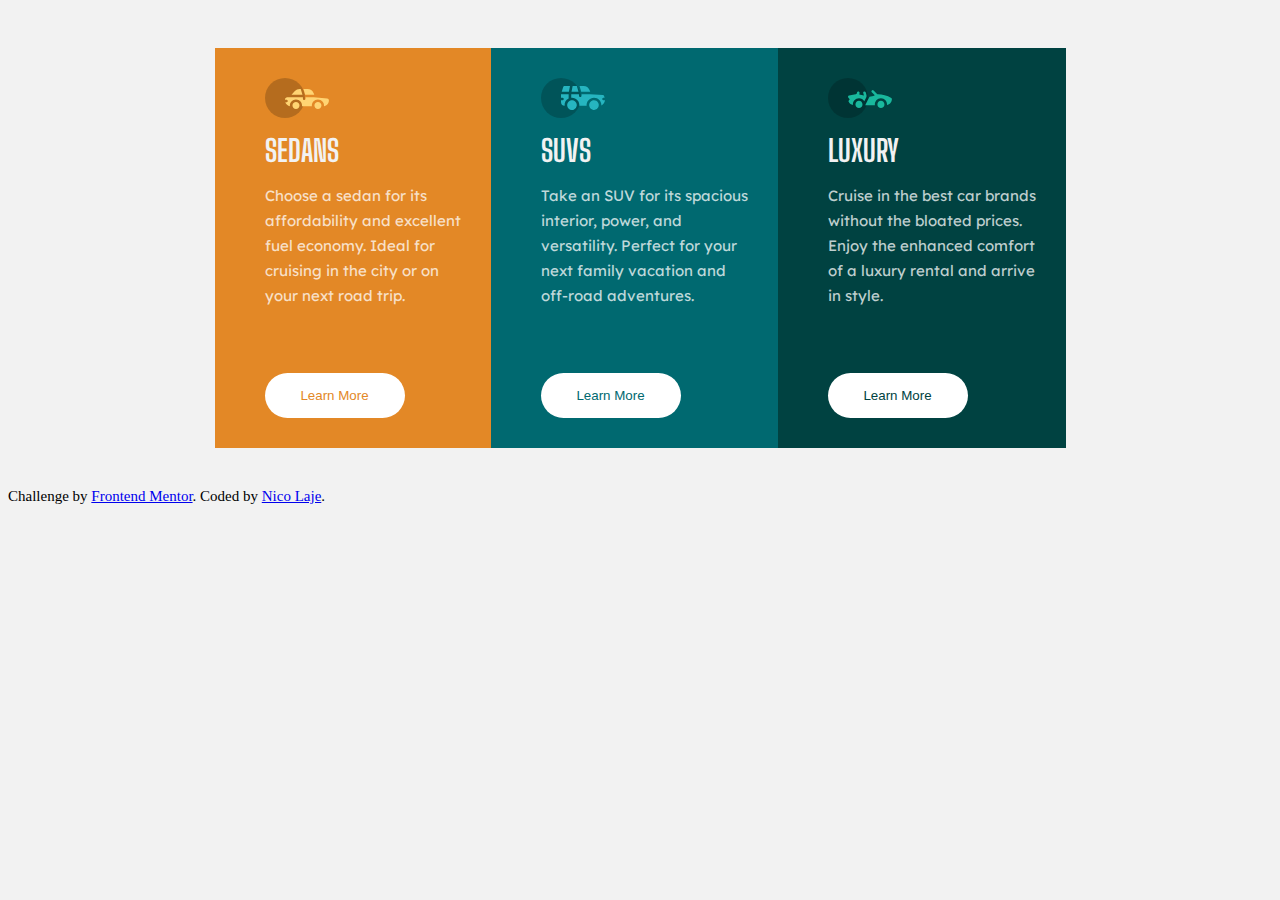
<file: index.html>
<!DOCTYPE html>
<html lang="en">
  <head>
    <meta charset="UTF-8" />
    <meta name="viewport" content="width=device-width, initial-scale=1.0" />
    <!-- displays site properly based on user's device -->

    <link
      rel="icon"
      type="image/png"
      sizes="32x32"
      href="./images/favicon-32x32.png"
    />
    <link rel="stylesheet" href="styles.css" />

    <link rel="preconnect" href="https://fonts.gstatic.com">
    <link href="https://fonts.googleapis.com/css2?family=Lexend+Deca&display=swap" rel="stylesheet">
    <link rel="preconnect" href="https://fonts.gstatic.com">
    <link href="https://fonts.googleapis.com/css2?family=Big+Shoulders+Display:wght@700&family=Lexend+Deca&display=swap"
      rel="stylesheet">

    <title>Frontend Mentor | 3-column preview card component</title>

    <!-- Feel free to remove these styles or customise in your own stylesheet 👍 -->
  </head>
  <body>
    <section>
      <main id="big-box">
        <div class="sedans_box">
          <img class="img" src="images/icon-sedans.svg" alt="" />
          <h1>SEDANS</h1>
          <p>
            Choose a sedan for its <br />
            affordability and excellent <br>
            fuel economy. Ideal for <br />
            cruising in
            the city or on
            <br> your next road trip.
          </p>
          <br />
          <br />
          <div class="btn_1"">
            <button >Learn More</button>
          </div>
        </div>
        <div class="suvs_box">
          <img class="img" src="images/icon-suvs.svg" alt="" />
          <h1>SUVS</h1>
            <p>
              Take an SUV for its spacious <br />
              interior, power, and <br />versatility.
              Perfect for your <br />next family
              vacation and <br /> off-road adventures.
            </p>
          <br />
          <br />
          <div class="btn_2">
            <button >Learn More</button>
          </div>
        </div>
        <div class="luxury_box">
          <img class="img" src="images/icon-luxury.svg" alt=""/>
            <h1>LUXURY</h1>
              <p>
              Cruise in the best car brands <br />
              without the bloated prices. <br />
              Enjoy the enhanced comfort <br />of
              a luxury rental and arrive <br />in style.
            </p>
            <br />
            <br />
          <div class="btn_3">
            <button>Learn More</button>
          </div>
        </div>
      </main>
    </section>

    <div class="attribution">
      Challenge by
      <a href="https://www.frontendmentor.io?ref=challenge" target="_blank"
        >Frontend Mentor</a
      >. Coded by <a href="https://github.com/Nicolaj123?tab=repositories">Nico Laje</a>.
    </div>
  </body>
</html>
</file>
<file: styles.css>
body {
  box-sizing: content-box;
  font-size: 15px;
  background-color: hsl(0, 0%, 95%);
}

@media only screen and (max-width: 376px) {
  #big-box {
    text-align: center;
    display: flex;
    flex-direction: column;
    flex-wrap: nowrap;
    justify-content: center;
    align-content: space-between;
    line-height: 25px;
  }
  .sedans_box {
    background-color: hsl(31, 77%, 52%);
    padding: 50px 50px;
    align-content: center;
    text-align: left;
  }
  .suvs_box {
    background-color: hsl(184, 100%, 22%);
    padding: 50px 50px;
    text-align: left
  }
  .luxury_box {
    background-color: hsl(179, 100%, 13%);
    padding: 50px 50px;
    text-align: left;
  }
}

@media screen and (min-width: 376px) {
  #big-box {
    display: flex;
    flex-direction: row;
    flex-wrap: nowrap;
    justify-content: center;
    align-content: center;
    height: 100%;
    padding: 40px 20px;
    line-height: 25px;
  }
  .sedans_box {
    background-color: hsl(31, 77%, 52%);
    padding: 30px 30px 30px 50px;
    justify-content: left;
  }
  .suvs_box {
    background-color: hsl(184, 100%, 22%);
    padding: 30px 30px 30px 50px;
  }
  .luxury_box {
    background-color: hsl(179, 100%, 13%);
    padding: 30px 30px 30px 50px;

  }
  .img {
    display: flex;
    flex-direction: row;
    justify-content: left;
    text-align: left ;
  }

}

p {
  color: hsla(0, 0%, 100%, 0.75);
  font-family: 'Lexend Deca', sans-serif;
  font-weight: 400;
}

h1 {
  color: hsl(0, 0%, 95%);
  text-align: left;
  font-family: 'Big Shoulders Display', cursive;
  font-weight: 700;
  font-size: 30px;
}

button {
  background-color: white;

}

.btn_1 button{
  color: hsl(31, 77%, 52%);
  border-radius: 25px ;
  width: 140px;
  height: 45px;
  border-radius: 25px;
  border: none;
}
.btn_2 button{
  color: hsl(184, 100%, 22%);
  border-radius: 25px ;
  width: 140px;
  height: 45px;
  border-radius: 25px;
  border: none;
  padding top: 10px;
}
.btn_3 button {
  color: hsl(179, 100%, 13%);
  border-radius: 25px ;
  width: 140px;
  height: 45px;
  border-radius: 25px;
  border: none;
}
</file>
